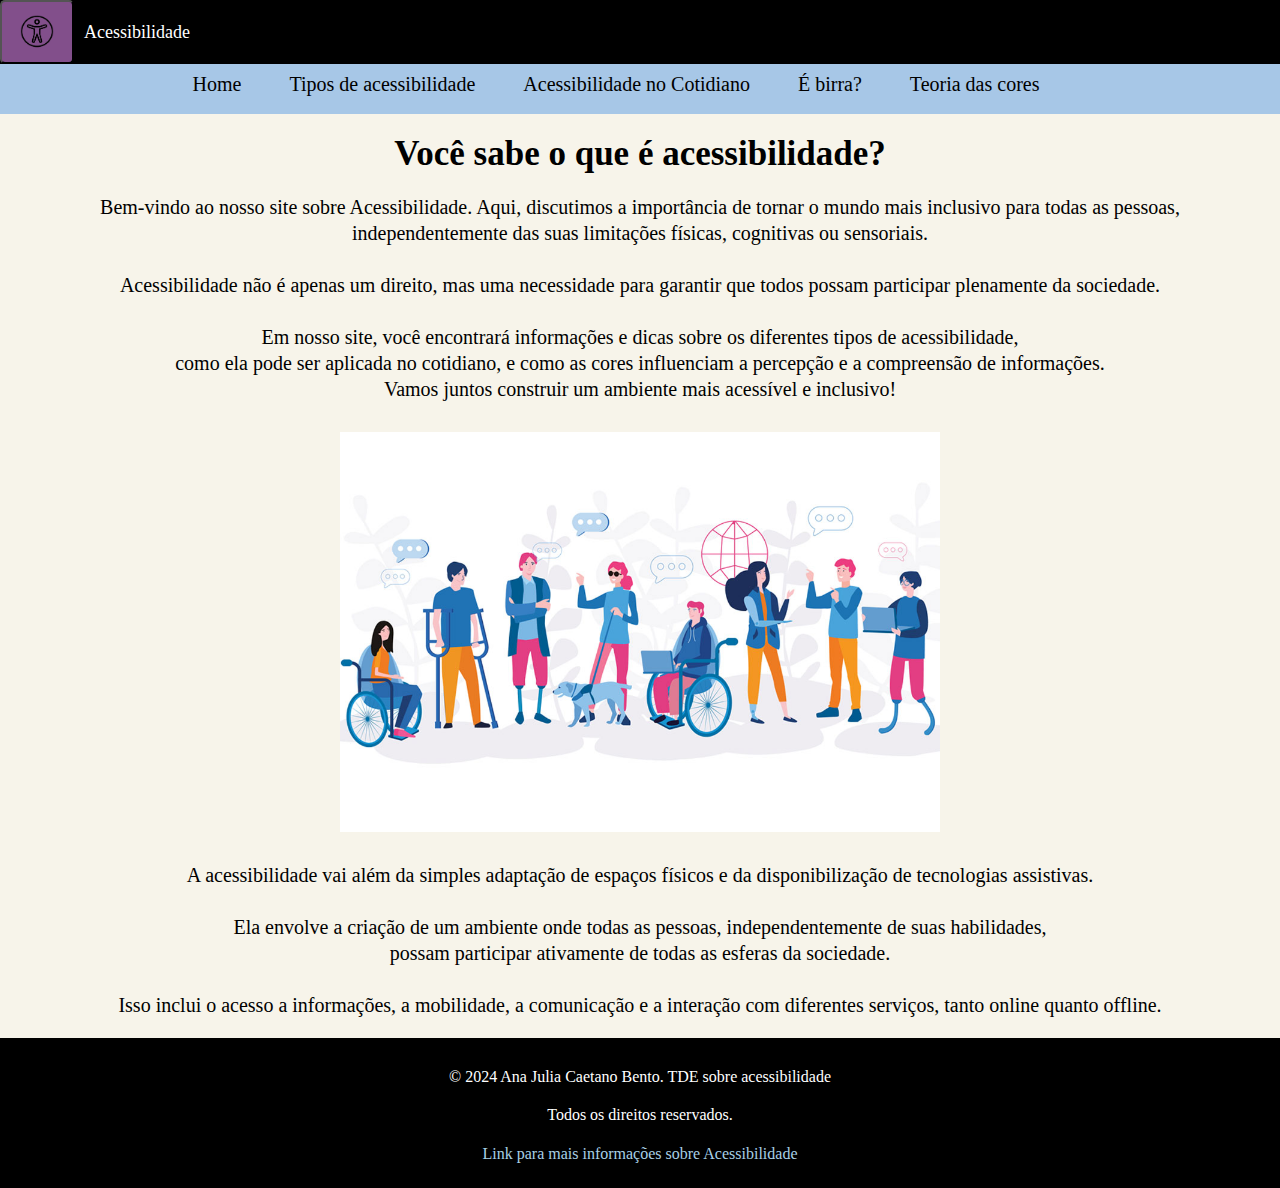
<file: index.html>
<!DOCTYPE html>
<html lang="en">
<head>
    <meta charset="UTF-8">
    <meta name="viewport" content="width=device-width, initial-scale=1.0">
    <link rel="stylesheet" href="styles/header.css">
    <link rel="stylesheet" href="styles/body.css">
    <link rel="stylesheet" href="styles/footer.css">
    <link rel="stylesheet" href="styles/acessi.css">
    <title>Acessibilidade_no_diaadia</title>
</head>
<body>
    <header>

        <main>
           
            <div class="nav__1">
                <button onclick="opcoesAces()" id="container_acess">
                    <img class="img" src="imagens/icone_acess.png" alt="icone_acess">
                </button>
                <p class="acess">Acessibilidade</p>
            </div>
        

            <div id="openAcessibilidade">
                <button id="x" onclick="fechar()">X</button>
                <button onclick="aumentarLetra(2)">A+ Aumentar letras</button>
                <button onclick="diminuirLetra(-2)">A- Diminuir letras</button>
                <button onclick="aumentarEspacoLinhas()">Aumentar espaçamento entre linhas</button>
                <button onclick="diminuirEspacoLinhas()">Diminuir espaçamento entre linhas</button>
            </div>

            <div class="nav__ul2">
                <ul>
                    <li class="nav__li"><a class="nav__a" href="index.html">Home</a></li>
                    <li class="nav__li"><a class="nav__a" href="tipos.html">Tipos de acessibilidade</a></li>
                    <li class="nav__li"><a class="nav__a" href="cotidiano.html">Acessibilidade no Cotidiano</a></li>
                    <li class="nav__li"><a class="nav__a" href="birra.html">É birra?</a></li>
                    <li class="nav__li"><a class="nav__a" href="cores.html">Teoria das cores</a></li>
                </ul>
            </div>
        </main>
        
    </header>
    <h1 class="titulo">Você sabe o que é acessibilidade?</h1>
        <p class="texto">
            Bem-vindo ao nosso site sobre Acessibilidade. Aqui, discutimos a importância de tornar o mundo mais inclusivo para todas as pessoas,<br> independentemente das suas limitações físicas, cognitivas ou sensoriais.<br><br>  Acessibilidade não é apenas um direito, mas uma necessidade para garantir que todos possam participar plenamente da sociedade.<br><br> Em nosso site, você encontrará informações e dicas sobre os diferentes tipos de acessibilidade,<br>  como ela pode ser aplicada no cotidiano, e como as cores influenciam a percepção e a compreensão de informações.<br>  Vamos juntos construir um ambiente mais acessível e inclusivo!
        </p>  
    <img class="img_pric" src="imagens/icones2.jpg" alt="">
    <p class="texto">
        A acessibilidade vai além da simples adaptação de espaços físicos e da disponibilização de tecnologias assistivas. <br><br> Ela envolve a criação de um ambiente onde todas as pessoas, independentemente de suas habilidades,<br> possam participar ativamente de todas as esferas da sociedade.<br><br>Isso inclui o acesso a informações, a mobilidade, a comunicação e a interação com diferentes serviços, tanto online quanto offline.
    
        <footer class="footer">
            <div class="footer-content">
                <p>&copy; 2024 Ana Julia Caetano Bento. TDE sobre acessibilidade</p>
                <p> Todos os direitos reservados. </p>
                <p><a href="https://www.handtalk.me/br/blog/acessibilidade-exemplos/" target="_blank" title="Acessibilidade em sites">Link para mais informações sobre Acessibilidade</a></p>
            </div>
        </footer>
        <script src="script/acess.js"></script>
</body>
</html>
</file>
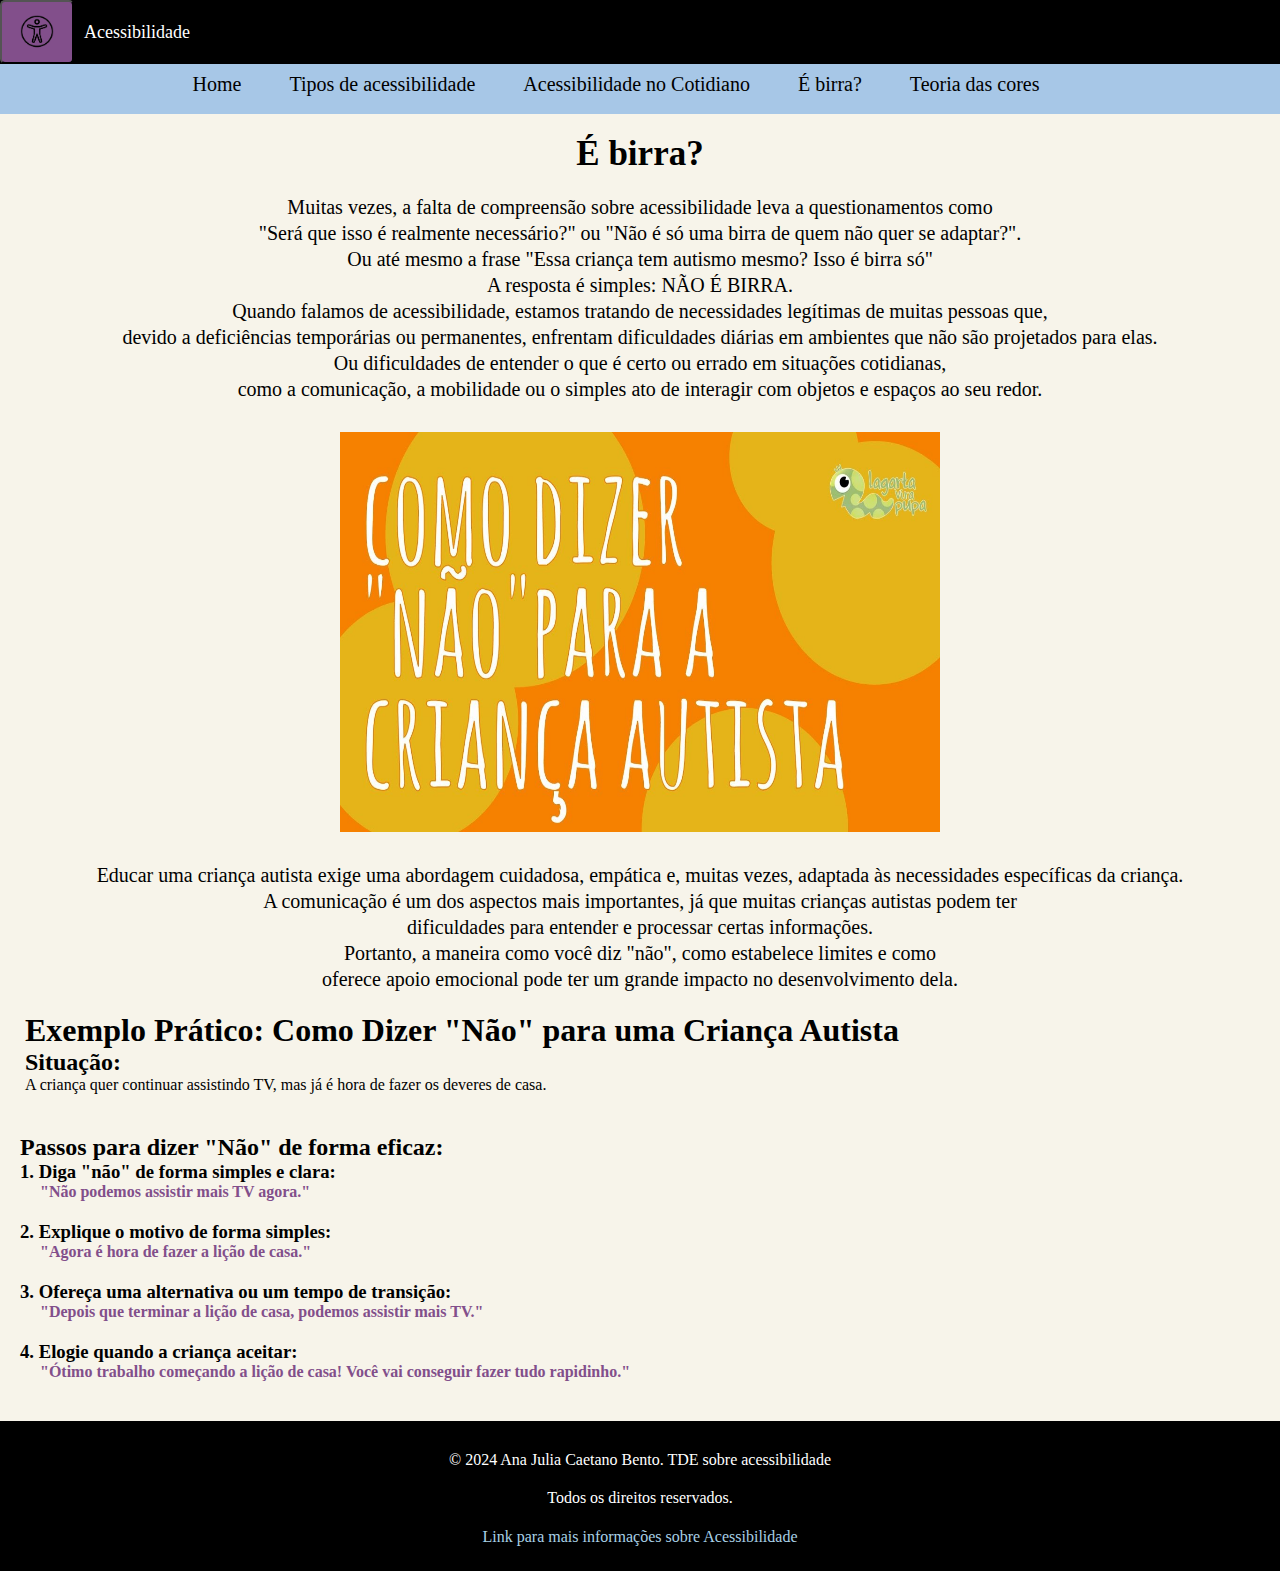
<file: birra.html>
<!DOCTYPE html>
<html lang="en">
<head>
    <meta charset="UTF-8">
    <meta name="viewport" content="width=device-width, initial-scale=1.0">
    <link rel="stylesheet" href="styles/header.css">
    <link rel="stylesheet" href="styles/body.css">
    <link rel="stylesheet" href="styles/footer.css">
    <link rel="stylesheet" href="styles/acessi.css">
    <title>Acessibilidade_no_diaadia</title>
</head>
<body>
    <header>
        <main>
           
            <div class="nav__1">
                <button onclick="opcoesAces()" id="container_acess">
                    <img class="img" src="imagens/icone_acess.png" alt="icone_acess">
                </button>
                <p class="acess">Acessibilidade</p>
            </div>
        

            <div id="openAcessibilidade">
                <button id="x" onclick="fechar()">X</button>
                <button onclick="aumentarLetra(2)">A+ Aumentar letras</button>
                <button onclick="diminuirLetra(-2)">A- Diminuir letras</button>
                <button onclick="aumentarEspacoLinhas()">Aumentar espaçamento entre linhas</button>
                <button onclick="diminuirEspacoLinhas()">Diminuir espaçamento entre linhas</button>
            </div>

            <div class="nav__ul2">
                <ul>
                    <li class="nav__li"><a class="nav__a" href="index.html">Home</a></li>
                    <li class="nav__li"><a class="nav__a" href="tipos.html">Tipos de acessibilidade</a></li>
                    <li class="nav__li"><a class="nav__a" href="cotidiano.html">Acessibilidade no Cotidiano</a></li>
                    <li class="nav__li"><a class="nav__a" href="birra.html">É birra?</a></li>
                    <li class="nav__li"><a class="nav__a" href="cores.html">Teoria das cores</a></li>
                </ul>
            </div>
        </main>

    </header>

    <h1 class="titulo">É birra?</h1>
    <p class="texto">
        Muitas vezes, a falta de compreensão sobre acessibilidade leva a questionamentos como <br> "Será que isso é realmente necessário?" ou "Não é só uma birra de quem não quer se adaptar?". <br> Ou até mesmo a frase "Essa criança tem autismo mesmo? Isso é birra só" <br> A resposta é simples: NÃO É BIRRA. <br> Quando falamos de acessibilidade, estamos tratando de necessidades legítimas de muitas pessoas que, <br> devido a deficiências temporárias ou permanentes, enfrentam dificuldades diárias em ambientes que não são projetados para elas. <br> Ou dificuldades de entender o que é certo ou errado em situações cotidianas, <br> como a comunicação, a mobilidade ou o simples ato de interagir com objetos e espaços ao seu redor.
    </p> 

    <img class = "img_pric" src="imagens/birra.jpg" alt="">

    <p class="texto">
        Educar uma criança autista exige uma abordagem cuidadosa, empática e, muitas vezes, adaptada às necessidades específicas da criança. <br> A comunicação é um dos aspectos mais importantes, já que muitas crianças autistas podem ter <br> dificuldades para entender e processar certas informações. <br> Portanto, a maneira como você diz "não", como estabelece limites e como <br> oferece apoio emocional pode ter um grande impacto no desenvolvimento dela.
    </p>

    <div class="container">
        <h1 class="texto1">Exemplo Prático: Como Dizer "Não" para uma Criança Autista</h1>

        <div class="scenario">
            <h2 class="texto1">Situação:</h2>
            <p class="texto1">A criança quer continuar assistindo TV, mas já é hora de fazer os deveres de casa.</p>
        </div>

        <div class="steps">
            <h2>Passos para dizer "Não" de forma eficaz:</h2>
            
            <div class="step">
                <h3>1. Diga "não" de forma simples e clara:</h3>
                <p><strong>"Não podemos assistir mais TV agora."</strong></p>
            </div>
            
            <div class="step">
                <h3>2. Explique o motivo de forma simples:</h3>
                <p><strong>"Agora é hora de fazer a lição de casa."</strong></p>
            </div>
            
            <div class="step">
                <h3>3. Ofereça uma alternativa ou um tempo de transição:</h3>
                <p><strong>"Depois que terminar a lição de casa, podemos assistir mais TV."</strong></p>
            </div>
            
            <div class="step">
                <h3>4. Elogie quando a criança aceitar:</h3>
                <p><strong>"Ótimo trabalho começando a lição de casa! Você vai conseguir fazer tudo rapidinho."</strong></p>
            </div>
        </div>

    </div>


    <footer class="footer">
        <div class="footer-content">
            <p>&copy; 2024 Ana Julia Caetano Bento. TDE sobre acessibilidade</p>
            <p> Todos os direitos reservados. </p>
            <p><a href="https://www.handtalk.me/br/blog/acessibilidade-exemplos/" target="_blank" title="Acessibilidade em sites">Link para mais informações sobre Acessibilidade</a></p>
        </div>
    </footer>
    <script src="script/acess.js"></script>
</body>
</html>
</file>
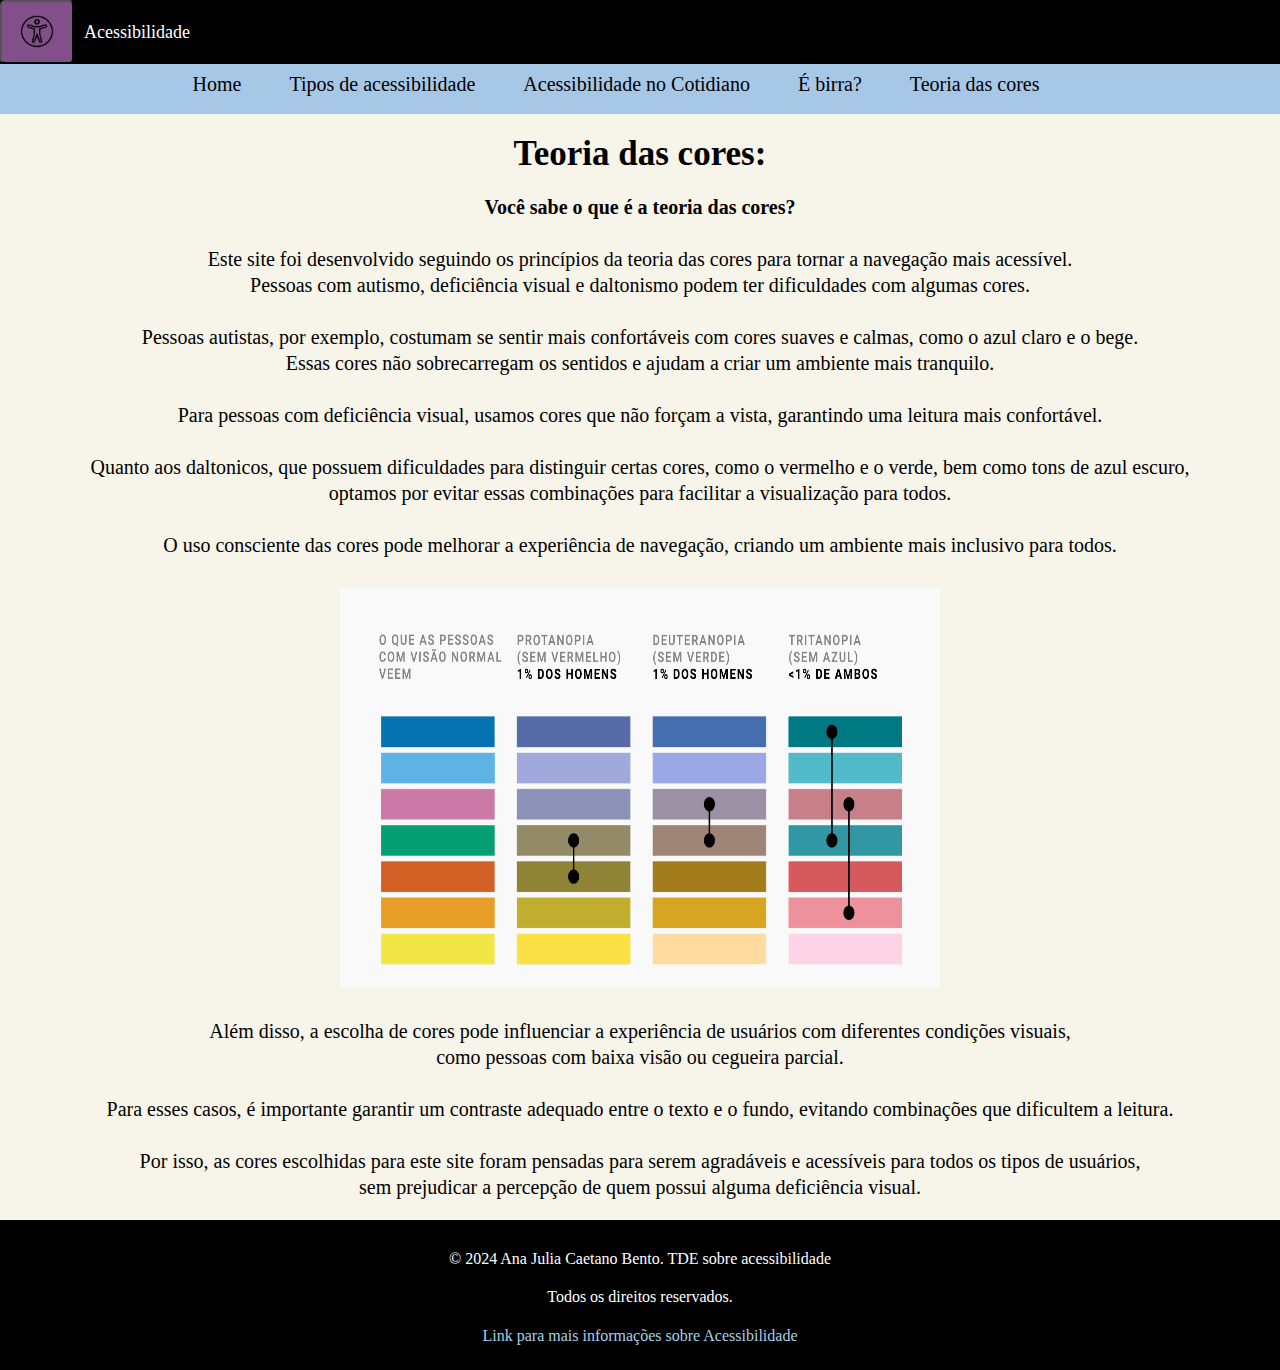
<file: cores.html>
<!DOCTYPE html>
<html lang="en">
<head>
    <meta charset="UTF-8">
    <meta name="viewport" content="width=device-width, initial-scale=1.0">
    <link rel="stylesheet" href="styles/header.css">
    <link rel="stylesheet" href="styles/body.css">
    <link rel="stylesheet" href="styles/footer.css">
    <link rel="stylesheet" href="styles/acessi.css">
    <title>Acessibilidade_no_diaadia</title>
</head>
<body>
    <header>
        <main>
           
            <div class="nav__1">
                <button onclick="opcoesAces()" id="container_acess">
                    <img class="img" src="imagens/icone_acess.png" alt="icone_acess">
                </button>
                <p class="acess">Acessibilidade</p>
            </div>
        

            <div id="openAcessibilidade">
                <button id="x" onclick="fechar()">X</button>
                <button onclick="aumentarLetra(2)">A+ Aumentar letras</button>
                <button onclick="diminuirLetra(-2)">A- Diminuir letras</button>
                <button onclick="aumentarEspacoLinhas()">Aumentar espaçamento entre linhas</button>
                <button onclick="diminuirEspacoLinhas()">Diminuir espaçamento entre linhas</button>
            </div>

            <div class="nav__ul2">
                <ul>
                    <li class="nav__li"><a class="nav__a" href="index.html">Home</a></li>
                    <li class="nav__li"><a class="nav__a" href="tipos.html">Tipos de acessibilidade</a></li>
                    <li class="nav__li"><a class="nav__a" href="cotidiano.html">Acessibilidade no Cotidiano</a></li>
                    <li class="nav__li"><a class="nav__a" href="birra.html">É birra?</a></li>
                    <li class="nav__li"><a class="nav__a" href="cores.html">Teoria das cores</a></li>
                </ul>
            </div>
        </main>

    </header>

    <h1 class="titulo">Teoria das cores:</h1>
    <p class="texto">
        <strong>Você sabe o que é a teoria das cores?</strong><br><br>
        Este site foi desenvolvido seguindo os princípios da teoria das cores para tornar a navegação mais acessível. <br>
        Pessoas com autismo, deficiência visual e daltonismo podem ter dificuldades com algumas cores. <br> <br>
        Pessoas autistas, por exemplo, costumam se sentir mais confortáveis com cores suaves e calmas, como o azul claro e o bege. <br> Essas cores não sobrecarregam os sentidos e ajudam a criar um ambiente mais tranquilo. <br><br>
        Para pessoas com deficiência visual, usamos cores que não forçam a vista, garantindo uma leitura mais confortável. <br><br>
        Quanto aos daltonicos, que possuem dificuldades para distinguir certas cores, como o vermelho e o verde, bem como tons de azul escuro, <br> optamos por evitar essas combinações para facilitar a visualização para todos. <br> <br>
        O uso consciente das cores pode melhorar a experiência de navegação, criando um ambiente mais inclusivo para todos.
    </p>

    <img class = "img_pric" src="imagens/daltonismo.png" alt="">

    <p class="texto">
        Além disso, a escolha de cores pode influenciar a experiência de usuários com diferentes condições visuais,<br> como pessoas com baixa visão ou cegueira parcial. <br> <br>Para esses casos, é importante garantir um contraste adequado entre o texto e o fundo, evitando combinações que dificultem a leitura. <br><br>
        Por isso, as cores escolhidas para este site foram pensadas para serem agradáveis e acessíveis para todos os tipos de usuários,<br> sem prejudicar a percepção de quem possui alguma deficiência visual.
    </p>
    
    <footer class="footer">
        <div class="footer-content">
            <p>&copy; 2024 Ana Julia Caetano Bento. TDE sobre acessibilidade</p>
            <p> Todos os direitos reservados. </p>
            <p><a href="https://www.handtalk.me/br/blog/acessibilidade-exemplos/" target="_blank" title="Acessibilidade em sites">Link para mais informações sobre Acessibilidade</a></p>
        </div>
    </footer>
    <script src="script/acess.js"></script>
</body>
</html>
</file>
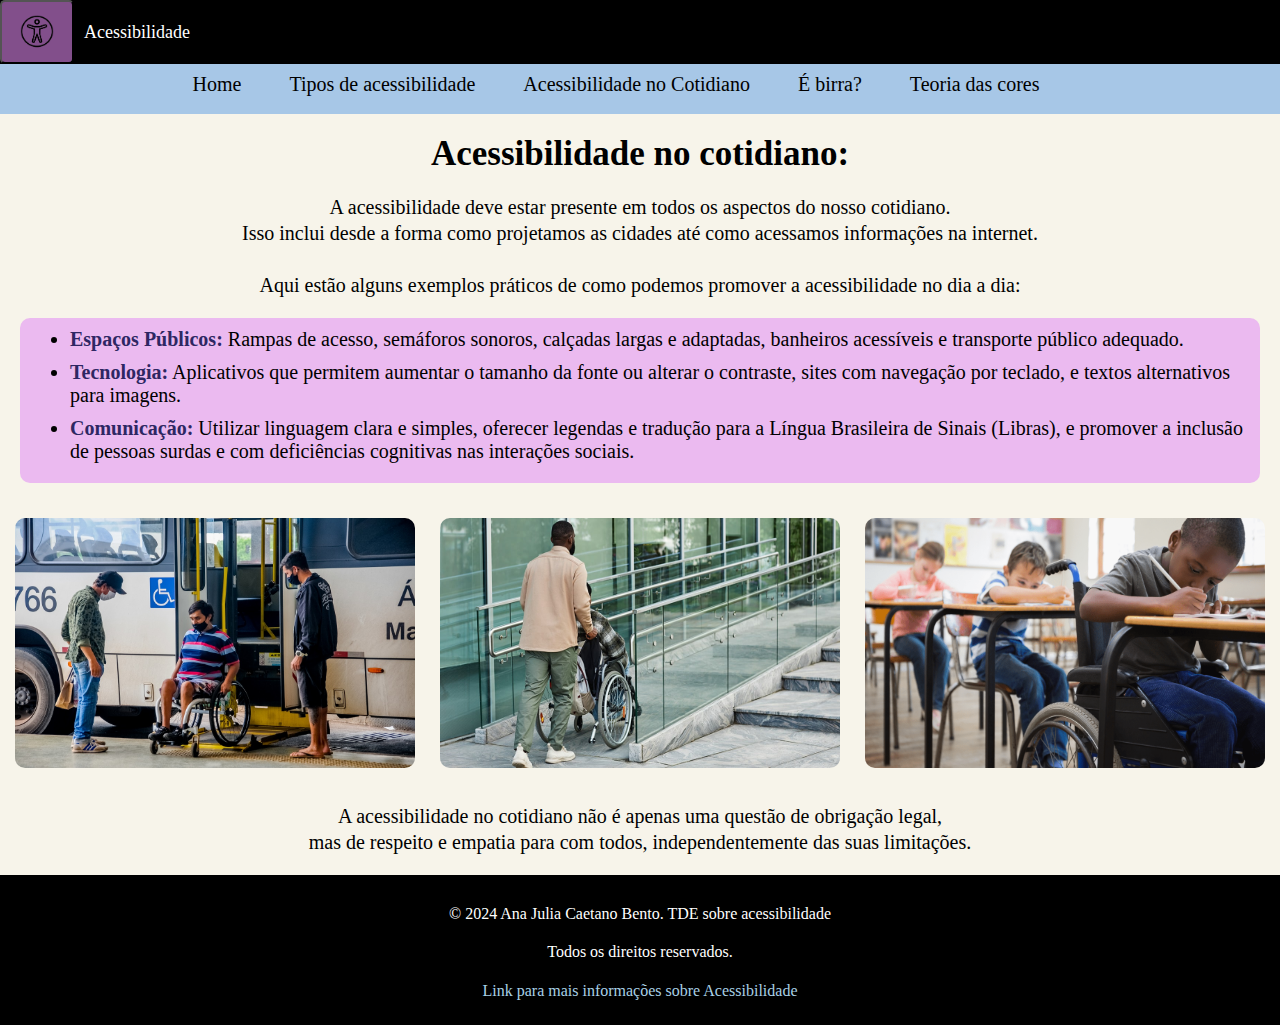
<file: cotidiano.html>
<!DOCTYPE html>
<html lang="en">
<head>
    <meta charset="UTF-8">
    <meta name="viewport" content="width=device-width, initial-scale=1.0">
    <link rel="stylesheet" href="styles/header.css">
    <link rel="stylesheet" href="styles/body.css">
    <link rel="stylesheet" href="styles/footer.css">
    <link rel="stylesheet" href="styles/acessi.css">
    <title>Acessibilidade_no_diaadia</title>
</head>
<body>
    <header>
        <main>
           
            <div class="nav__1">
                <button onclick="opcoesAces()" id="container_acess">
                    <img class="img" src="imagens/icone_acess.png" alt="icone_acess">
                </button>
                <p class="acess">Acessibilidade</p>
            </div>
        

            <div id="openAcessibilidade">
                <button id="x" onclick="fechar()">X</button>
                <button onclick="aumentarLetra(2)">A+ Aumentar letras</button>
                <button onclick="diminuirLetra(-2)">A- Diminuir letras</button>
                <button onclick="aumentarEspacoLinhas()">Aumentar espaçamento entre linhas</button>
                <button onclick="diminuirEspacoLinhas()">Diminuir espaçamento entre linhas</button>
            </div>

            <div class="nav__ul2">
                <ul>
                    <li class="nav__li"><a class="nav__a" href="index.html">Home</a></li>
                    <li class="nav__li"><a class="nav__a" href="tipos.html">Tipos de acessibilidade</a></li>
                    <li class="nav__li"><a class="nav__a" href="cotidiano.html">Acessibilidade no Cotidiano</a></li>
                    <li class="nav__li"><a class="nav__a" href="birra.html">É birra?</a></li>
                    <li class="nav__li"><a class="nav__a" href="cores.html">Teoria das cores</a></li>
                </ul>
            </div>
        </main>

    </header>

    <h1 class="titulo">Acessibilidade no cotidiano:</h1>
    <p class="texto">
        A acessibilidade deve estar presente em todos os aspectos do nosso cotidiano. <br> Isso inclui desde a forma como projetamos as cidades até como acessamos informações na internet. <br><br> Aqui estão alguns exemplos práticos de como podemos promover a acessibilidade no dia a dia: <br>
    </p> 

    <div class="acessibilidade2">
        <ul class="lista-acessibilidade2">
            <li><strong>Espaços Públicos:</strong> Rampas de acesso, semáforos sonoros, calçadas largas e adaptadas, banheiros acessíveis e transporte público adequado.</li>
            <li><strong>Tecnologia:</strong> Aplicativos que permitem aumentar o tamanho da fonte ou alterar o contraste, sites com navegação por teclado, e textos alternativos para imagens.</li>
            <li><strong>Comunicação:</strong> Utilizar linguagem clara e simples, oferecer legendas e tradução para a Língua Brasileira de Sinais (Libras), e promover a inclusão de pessoas surdas e com deficiências cognitivas nas interações sociais.</li>
        </ul>
    </div>

    <div class="imagem-container">
        <img src="imagens/adaptacao.jpg" alt="Imagem 1" class="imagem">
        <img src="imagens/adaptacao2.jpg" alt="Imagem 2" class="imagem">
        <img src="imagens/adaptacao3.png" alt="Imagem 3" class="imagem">
    </div>


    <p class="texto">
        A acessibilidade no cotidiano não é apenas uma questão de obrigação legal,<br> mas de respeito e empatia para com todos, independentemente das suas limitações.
    </p>


    <footer class="footer">
        <div class="footer-content">
            <p>&copy; 2024 Ana Julia Caetano Bento. TDE sobre acessibilidade</p>
            <p> Todos os direitos reservados. </p>
            <p><a href="https://www.handtalk.me/br/blog/acessibilidade-exemplos/" target="_blank" title="Acessibilidade em sites">Link para mais informações sobre Acessibilidade</a></p>
        </div>
    </footer>
    <script src="script/acess.js"></script>
</body>
</html>
</file>
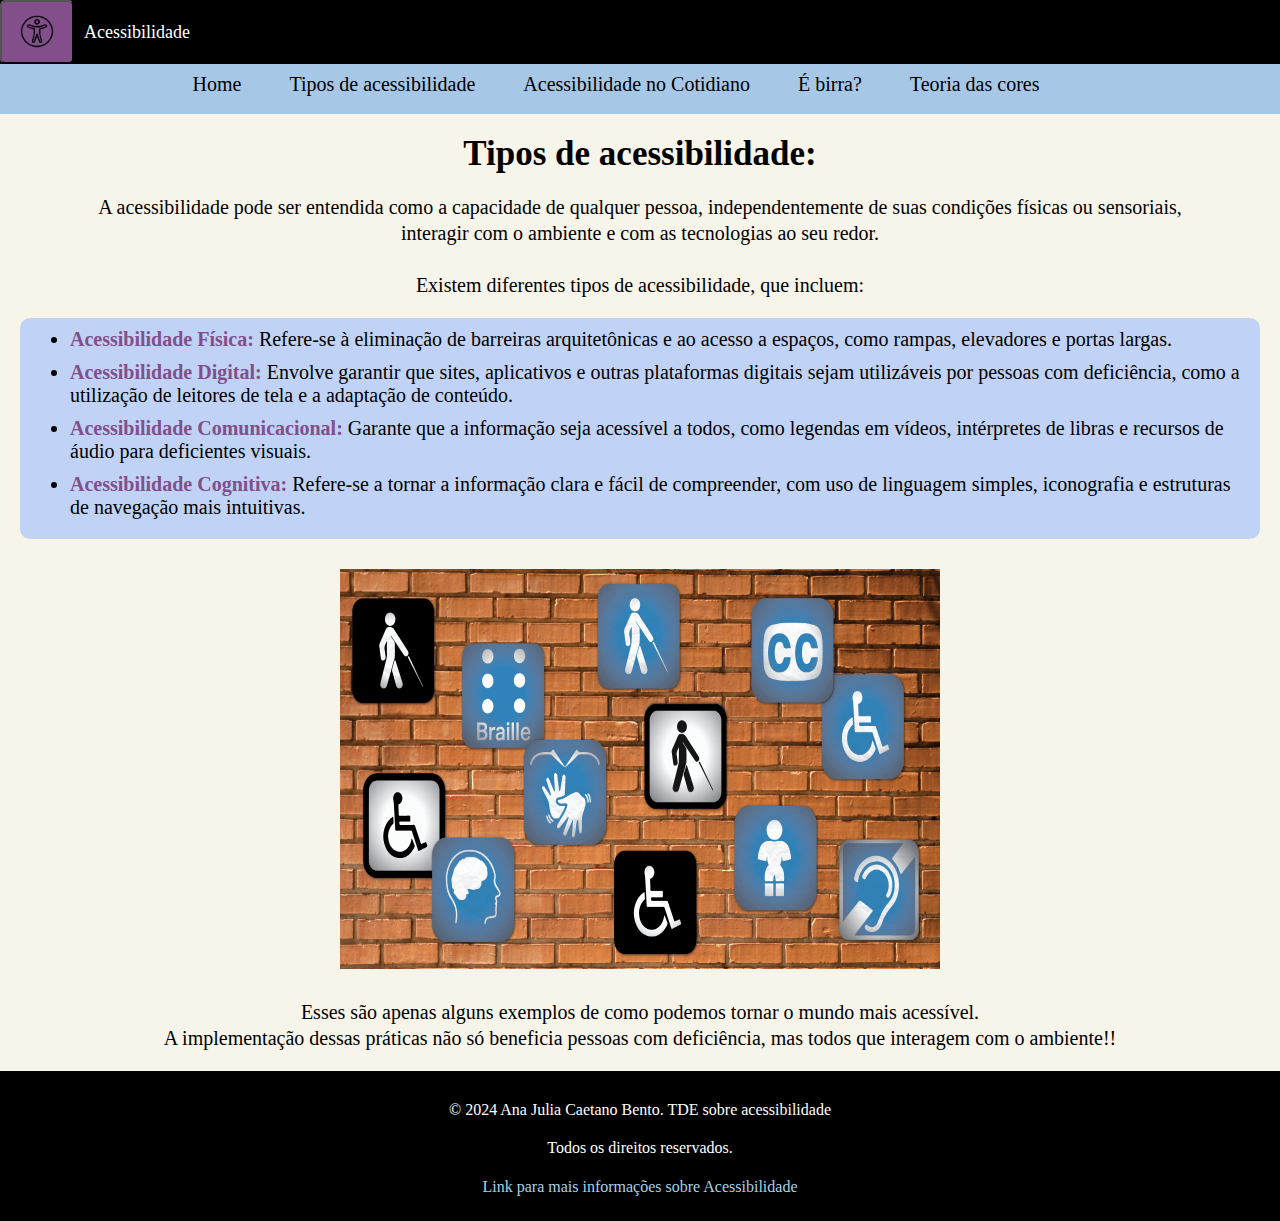
<file: tipos.html>
<!DOCTYPE html>
<html lang="en">
<head>
    <meta charset="UTF-8">
    <meta name="viewport" content="width=device-width, initial-scale=1.0">
    <link rel="stylesheet" href="styles/header.css">
    <link rel="stylesheet" href="styles/body.css">
    <link rel="stylesheet" href="styles/footer.css">
    <link rel="stylesheet" href="styles/acessi.css">
    <title>Acessibilidade_no_diaadia</title>
</head>
<body>
    <header>
        <main>
           
            <div class="nav__1">
                <button onclick="opcoesAces()" id="container_acess">
                    <img class="img" src="imagens/icone_acess.png" alt="icone_acess">
                </button>
                <p class="acess">Acessibilidade</p>
            </div>
        

            <div id="openAcessibilidade">
                <button id="x" onclick="fechar()">X</button>
                <button onclick="aumentarLetra(2)">A+ Aumentar letras</button>
                <button onclick="diminuirLetra(-2)">A- Diminuir letras</button>
                <button onclick="aumentarEspacoLinhas()">Aumentar espaçamento entre linhas</button>
                <button onclick="diminuirEspacoLinhas()">Diminuir espaçamento entre linhas</button>
            </div>

            <div class="nav__ul2">
                <ul>
                    <li class="nav__li"><a class="nav__a" href="index.html">Home</a></li>
                    <li class="nav__li"><a class="nav__a" href="tipos.html">Tipos de acessibilidade</a></li>
                    <li class="nav__li"><a class="nav__a" href="cotidiano.html">Acessibilidade no Cotidiano</a></li>
                    <li class="nav__li"><a class="nav__a" href="birra.html">É birra?</a></li>
                    <li class="nav__li"><a class="nav__a" href="cores.html">Teoria das cores</a></li>
                </ul>
            </div>
        </main>

    </header>

    <h1 class="titulo">Tipos de acessibilidade:</h1>
        <p class="texto">
            A acessibilidade pode ser entendida como a capacidade de qualquer pessoa, independentemente de suas condições físicas ou sensoriais,<br> interagir com o ambiente e com as tecnologias ao seu redor. <br><br> Existem diferentes tipos de acessibilidade, que incluem: <br>       
        </p> 

        <div class="acessibilidade">
            <ul class="lista-acessibilidade">
                <li><strong>Acessibilidade Física:</strong> Refere-se à eliminação de barreiras arquitetônicas e ao acesso a espaços, como rampas, elevadores e portas largas.</li>
                <li><strong>Acessibilidade Digital:</strong> Envolve garantir que sites, aplicativos e outras plataformas digitais sejam utilizáveis por pessoas com deficiência, como a utilização de leitores de tela e a adaptação de conteúdo.</li>
                <li><strong>Acessibilidade Comunicacional:</strong> Garante que a informação seja acessível a todos, como legendas em vídeos, intérpretes de libras e recursos de áudio para deficientes visuais.</li>
                <li><strong>Acessibilidade Cognitiva:</strong> Refere-se a tornar a informação clara e fácil de compreender, com uso de linguagem simples, iconografia e estruturas de navegação mais intuitivas.</li>
            </ul>
        </div>

        <img class="img_pric" src="imagens/icones.png" alt="">


        <p class="texto">
            Esses são apenas alguns exemplos de como podemos tornar o mundo mais acessível. <br> A implementação dessas práticas não só beneficia pessoas com deficiência, mas todos que interagem com o ambiente!! <br>
        </p> 
        


    <footer class="footer">
        <div class="footer-content">
            <p>&copy; 2024 Ana Julia Caetano Bento. TDE sobre acessibilidade</p>
            <p> Todos os direitos reservados. </p>
            <p><a href="https://www.handtalk.me/br/blog/acessibilidade-exemplos/" target="_blank" title="Acessibilidade em sites">Link para mais informações sobre Acessibilidade</a></p>
        </div>
    </footer>
    <script src="script/acess.js"></script>
</body>
</html>
</file>
<file: styles/header.css>
.nav__1 {
    background-color: black;
    display: flex;           
    gap: 10px; 
    align-items: center;
}

.img {
    width: 60px;
    height: 50px;
}

* {
    margin: 0;
    padding: 0;
    font-family: 'Times New Roman', Times, serif;
}

.acess {
    color: white;
    margin: 0;           
    font-size: 18px;
}

.nav__ul2 ul {
    list-style-type: none;
    padding: 0;
    margin: 0;
    display: flex;
    background-color: #A7C7E7;
    height: 50px;
    justify-content: center; 
}

.nav__li {
    margin-right: 3rem;
    display: inline-block;
    margin-top: 9px;
}

.nav__a {
    text-decoration: none;
    color: #000;
    font-size: 1.25rem;
    padding-bottom: 5px;
    transition: transform 0.3s ease, color 0.3s ease;
    position: relative;
}

.nav__a::after {
    content: "";
    position: absolute;
    bottom: 0;
    left: 0;
    width: 0%;
    height: 2px;
    background-color: #824f8b;
    transition: width 0.8s ease;
}

.nav__a:hover::after {
    width: 100%;
}

.nav__a:hover {
    color: #824f8b;
}
</file>
<file: styles/body.css>
/* O QUE É ACESSIBILIDADE */

.titulo {
    font-family: Georgia, 'Times New Roman', Times, serif;
    font-size: 35px;
    margin-top: 20px;
    text-align: center;
}

.texto {
    font-family: 'Times New Roman', Times, serif;
    font-size: 20px;
    margin-top: 20px;
    text-align: center;
    line-height: 1.3; 
    margin-bottom: 20px;
}

* {
    margin: 0;
    padding: 0;
    font-family: 'Times New Roman', Times, serif;
}

body {
    background-color: #f7f4ea;
}

.img_pric {
    display: block;         
    margin: 0 auto;         
    padding: 10px;   
    width: 600px;
    height: 400px;   
    margin-bottom: 20px;
    transition: transform 0.3s ease-in-out;
}

.img_pric:hover {
    transform: scale(1.1); 
}

/* TIPOS DE ACESSIBILIDADE */

.acessibilidade {
    font-family: 'Times New Roman', Times, serif;
    margin: 20px;
    padding: 10px;
    background-color: #c0d3f7; 
    border-radius: 10px;
}

.lista-acessibilidade {
    list-style-type: disc; 
    margin-left: 20px; 
    padding-left: 20px; 
    font-size: 20px;  
    color: #000000; 
}

.lista-acessibilidade li {
    margin-bottom: 10px; 
}

.lista-acessibilidade li strong {
    color: #824f8b; 
}

/* cotidiano */

.acessibilidade2 {
    font-family: 'Times New Roman', Times, serif;
    margin: 20px;
    padding: 10px;
    background-color: #ebbaf0; 
    border-radius: 10px;
}

.lista-acessibilidade2 {
    list-style-type: disc; 
    margin-left: 20px; 
    padding-left: 20px; 
    font-size: 20px;  
    color: #000000; 
}

.lista-acessibilidade2 li {
    margin-bottom: 10px; 
}

.lista-acessibilidade2 li strong {
    color: #2e2763; 
}

.imagem-container {
    display: flex;
    justify-content: space-between; 
    padding: 15px;
}

.imagem {
    width: 400px; 
    height: 250px;
    border-radius: 10px;
    transition: transform 0.3s ease-in-out;
}

.imagem:hover {
    transform: scale(1.1); 
}


.steps {
    margin-top: 20px;
    padding: 20px;
}

.step {
    margin-bottom: 20px;
}

.step p {
    font-size: 16px;
    margin-left: 20px;
}

.step strong {
    color: #824f8b;
}

.texto1 {
    margin-left: 25px;
}
</file>
<file: styles/footer.css>
.footer {
    background-color: #000000;  
    color: #fff; 
    padding: 20px 10px;  
    text-align: center;  
    font-size: 16px;  
    line-height: 2.4; 
    height: 110px;
}

.footer a {
    color: #A8D0E6;  
    text-decoration: none; 
}

.footer a:hover {
    text-decoration: underline; 
}
</file>
<file: styles/acessi.css>
#openAcessibilidade {
    display: none;
    position: fixed;
    top: 12px;
    left: 30px;
    background-color: rgba(0, 0, 0, 0.8);
    padding: 15px;
    border-radius: 5px;
    z-index: 9999;
    max-width: 300px; 
    width: 100%;
}

#openAcessibilidade button {
    background-color: #824f8b;
    color: white;
    border: none;
    padding: 10px;
    margin-top: 10px;
    width: 100%;
    border-radius: 5px;
    cursor: pointer;
}

#openAcessibilidade button:hover {
    background-color: #63306f;
}

#container_acess {
    background-color: #824f8b;
    color: white;
    padding: 10px 15px;
    border-radius: 5px;
    cursor: pointer;
    display: flex;
    align-items: center;
    gap: 10px;
    margin-top: 20px;
    transition: background-color 0.3s ease;
    margin-top: 0;
}

#container_acess:hover {
    background-color: #63306f;
}

#container_acess img {
    width: 40px;
    height: 40px;
}

#container_acess p.acess {
    margin: 0;
    font-size: 1.2rem;
}
</file>
